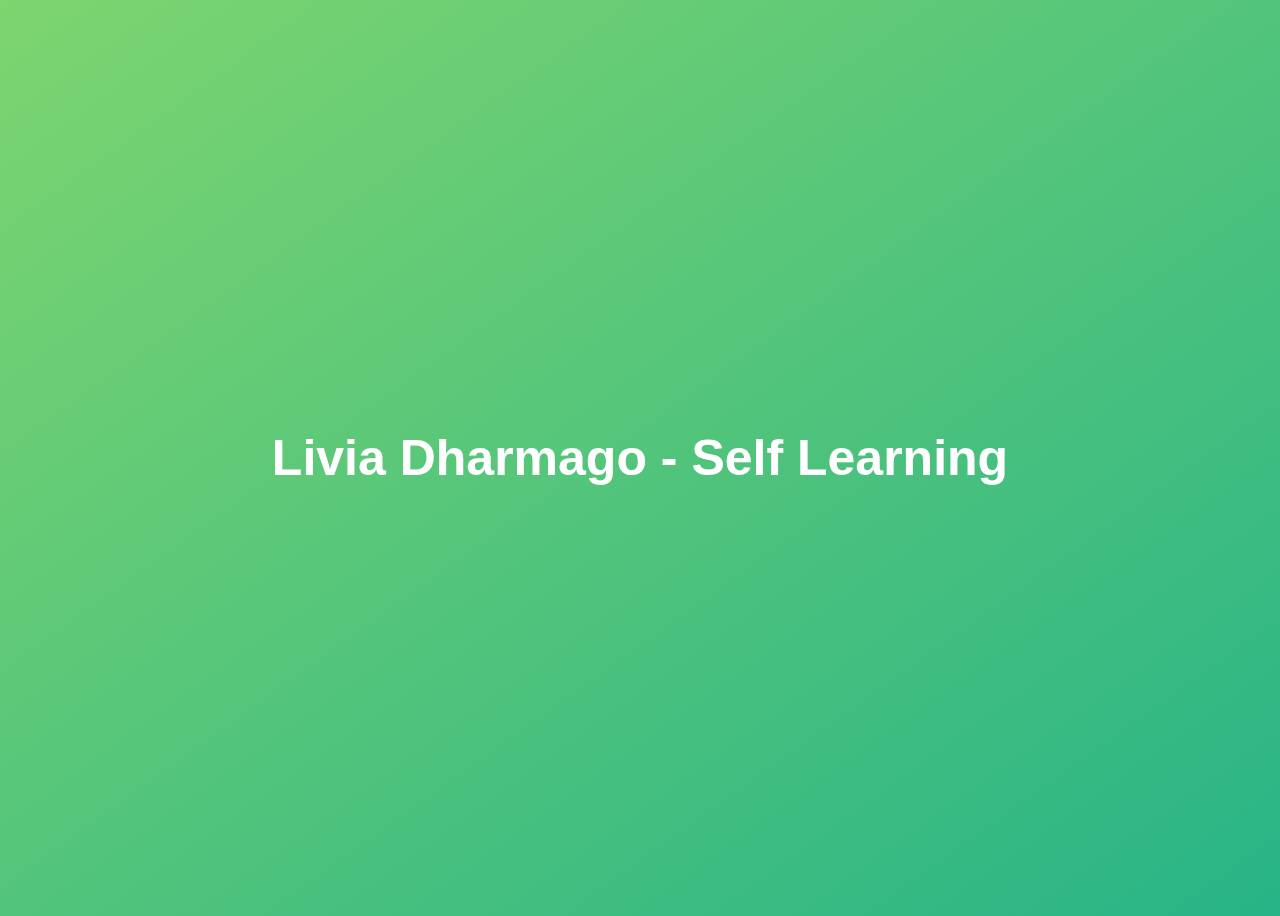
<file: 19-Self-Learning/index.html>
<!DOCTYPE html>
<html lang="en">
  <head>
    <meta charset="UTF-8" />
    <meta name="viewport" content="width=device-width, initial-scale=1.0" />
    <meta http-equiv="X-UA-Compatible" content="ie=edge" />
    <title>Data Structures and Modern Operators</title>
    <style>
      body {
        height: 100vh;
        display: flex;
        align-items: center;
        background: linear-gradient(to top left, #28b487, #7dd56f);
      }
      h1 {
        font-family: sans-serif;
        font-size: 50px;
        line-height: 1.3;
        width: 100%;
        padding: 30px;
        text-align: center;
        color: white;
      }
      button {
        width: 50px;
        height: 20px;
        margin: 10px;
      }
      textarea {
        width: 300px;
        height: 100px;
      }
    </style>
  </head>
  <body>
    <h1>Livia Dharmago - Self Learning</h1>
    <script src="script.js"></script>
  </body>
</html>
</file>
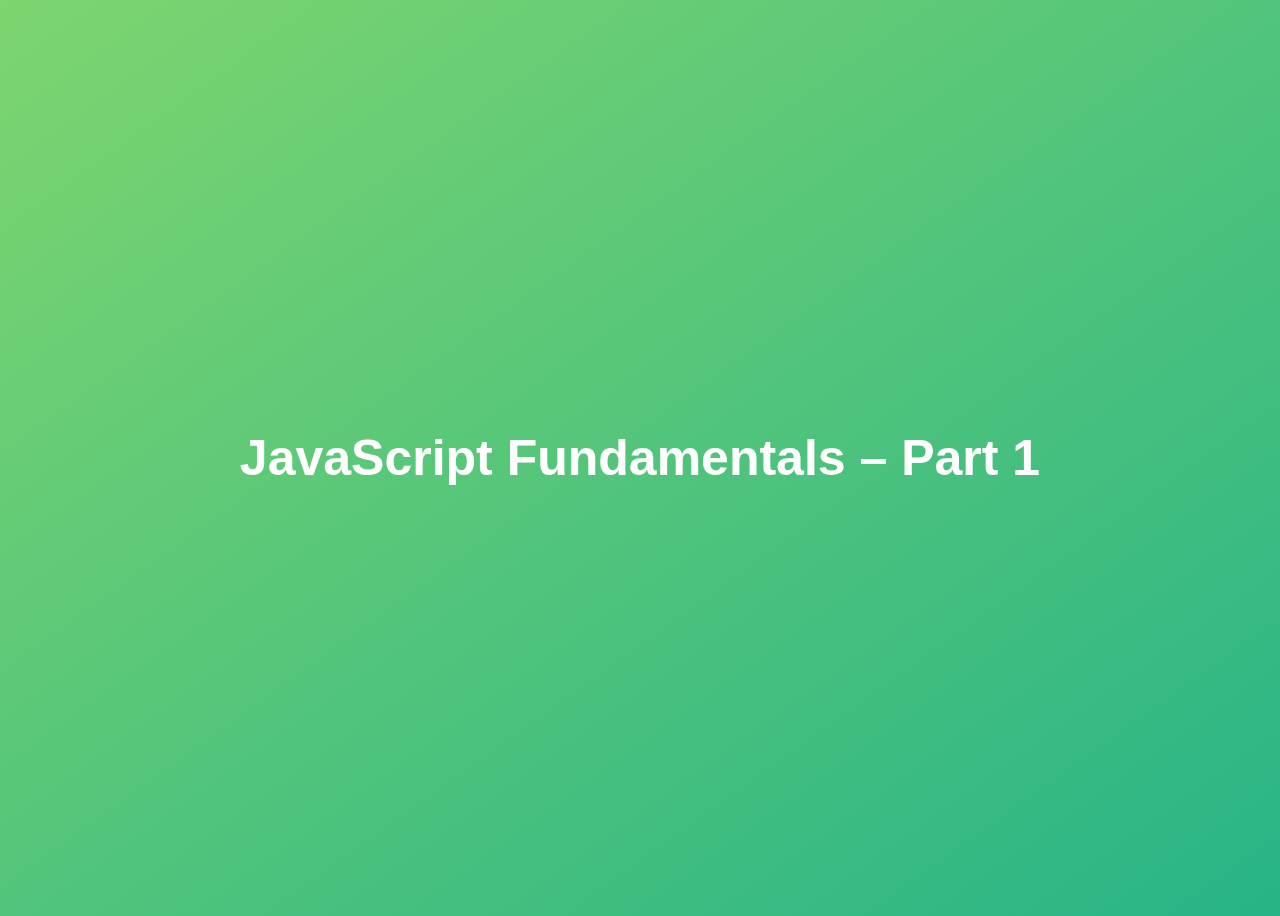
<file: 01-Fundamentals-Part-1/final/index.html>
<!DOCTYPE html>
<html lang="en">
  <head>
    <meta charset="UTF-8" />
    <meta name="viewport" content="width=device-width, initial-scale=1.0" />
    <meta http-equiv="X-UA-Compatible" content="ie=edge" />
    <title>JavaScript Fundamentals – Part 1</title>
    <style>
      body {
        height: 100vh;
        display: flex;
        align-items: center;
        background: linear-gradient(to top left, #28b487, #7dd56f);
      }
      h1 {
        font-family: sans-serif;
        font-size: 50px;
        line-height: 1.3;
        width: 100%;
        padding: 30px;
        text-align: center;
        color: white;
      }
    </style>
  </head>
  <body>
    <h1>JavaScript Fundamentals – Part 1</h1>

    <script src="script.js"></script>
  </body>
</html>
</file>
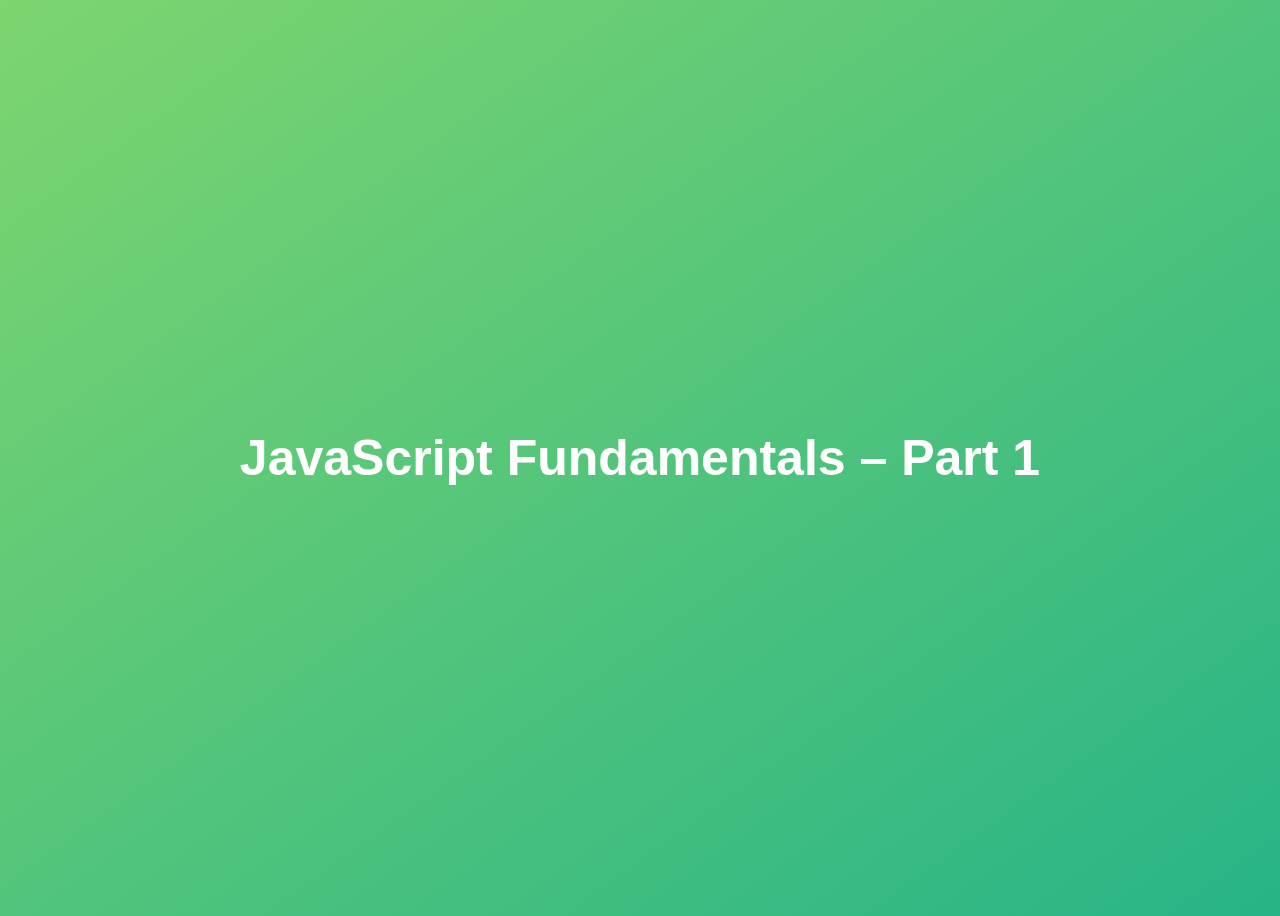
<file: 01-Fundamentals-Part-1/starter/index.html>
<!DOCTYPE html>
<html lang="en">
  <head>
    <meta charset="UTF-8" />
    <meta name="viewport" content="width=device-width, initial-scale=1.0" />
    <meta http-equiv="X-UA-Compatible" content="ie=edge" />
    <title>JavaScript Fundamentals – Part 1</title>
    <style>
      body {
        height: 100vh;
        display: flex;
        align-items: center;
        background: linear-gradient(to top left, #28b487, #7dd56f);
      }
      h1 {
        font-family: sans-serif;
        font-size: 50px;
        line-height: 1.3;
        width: 100%;
        padding: 30px;
        text-align: center;
        color: white;
      }
    </style>
  </head>
  <body>
    <h1>JavaScript Fundamentals – Part 1</h1>
    <!-- <label>Enter your name:</label><br />
    <input type="text" id="myText" /><br />
    <button type="button" id="myButton">submit</button> -->
    <script src="script.js"></script>
  </body>
</html>
</file>
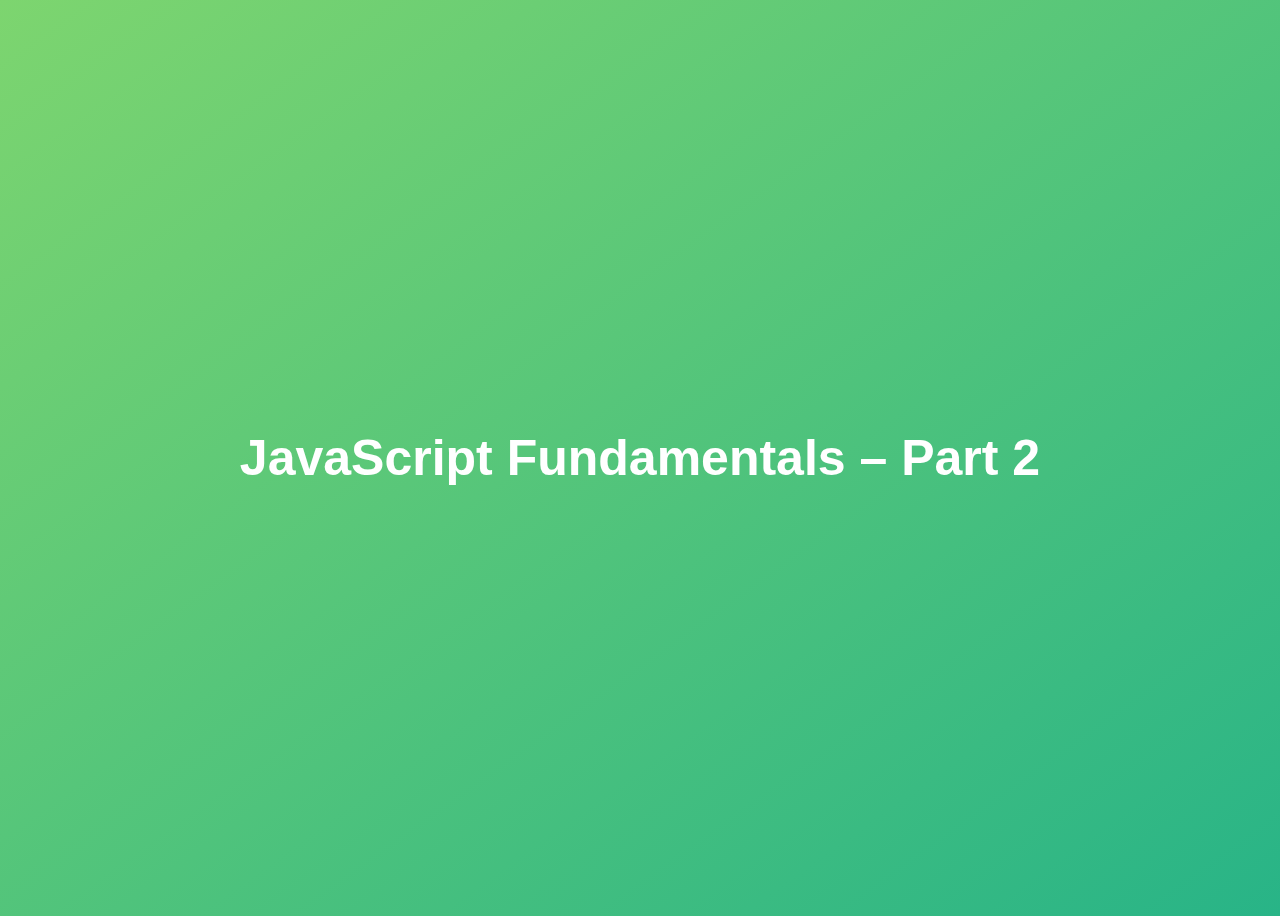
<file: 02-Fundamentals-Part-2/final/index.html>
<!DOCTYPE html>
<html lang="en">
  <head>
    <meta charset="UTF-8" />
    <meta name="viewport" content="width=device-width, initial-scale=1.0" />
    <meta http-equiv="X-UA-Compatible" content="ie=edge" />
    <title>JavaScript Fundamentals – Part 2</title>
    <style>
      body {
        height: 100vh;
        display: flex;
        align-items: center;
        background: linear-gradient(to top left, #28b487, #7dd56f);
      }
      h1 {
        font-family: sans-serif;
        font-size: 50px;
        line-height: 1.3;
        width: 100%;
        padding: 30px;
        text-align: center;
        color: white;
      }
    </style>
  </head>
  <body>
    <h1>JavaScript Fundamentals – Part 2</h1>
    <script src="script.js"></script>
  </body>
</html>
</file>
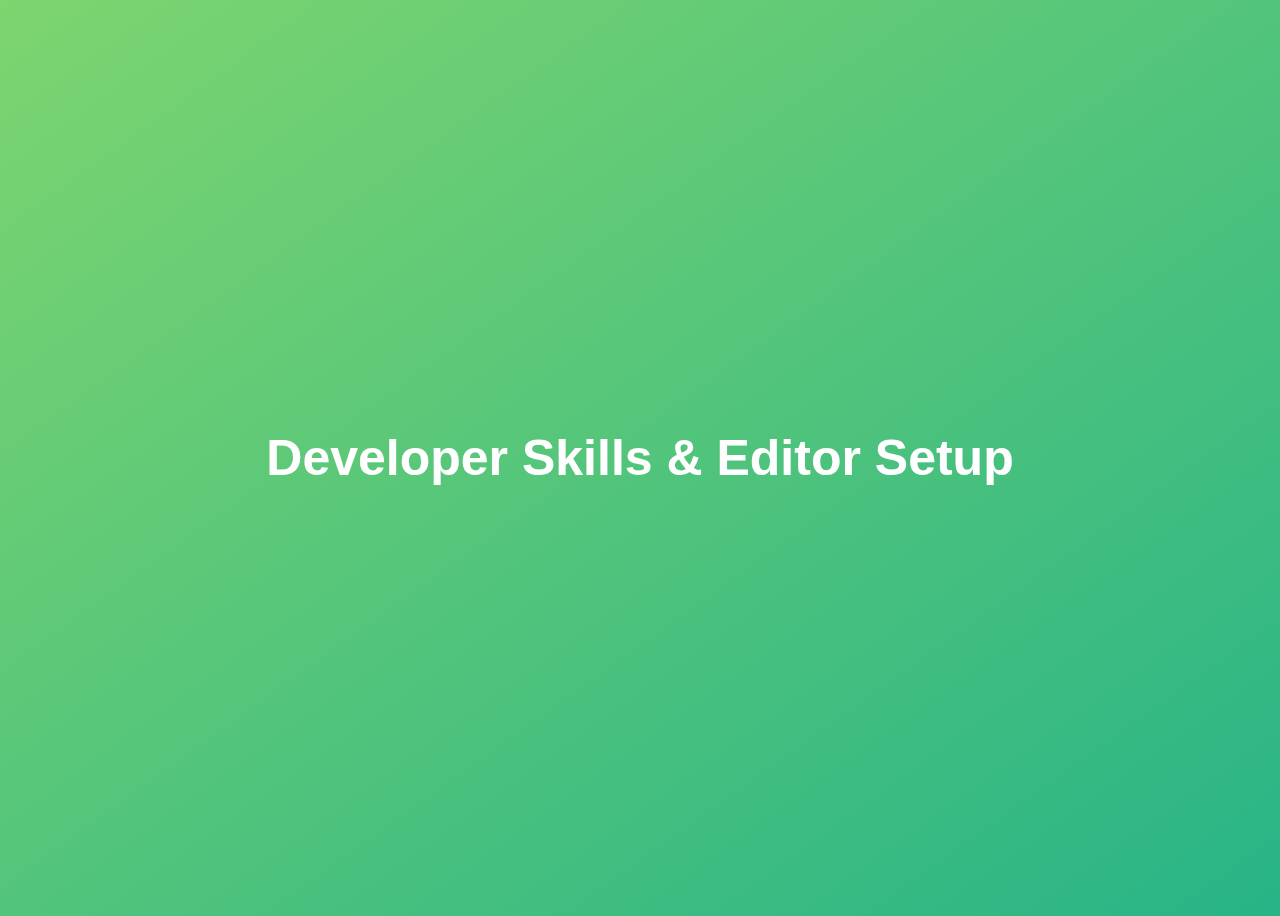
<file: 03-Developer-Skills/final/index.html>
<!DOCTYPE html>
<html lang="en">
  <head>
    <meta charset="UTF-8" />
    <meta name="viewport" content="width=device-width, initial-scale=1.0" />
    <meta http-equiv="X-UA-Compatible" content="ie=edge" />
    <title>Developer Skills & Editor Setup</title>
    <style>
      body {
        height: 100vh;
        display: flex;
        align-items: center;
        background: linear-gradient(to top left, #28b487, #7dd56f);
      }
      h1 {
        font-family: sans-serif;
        font-size: 50px;
        line-height: 1.3;
        width: 100%;
        padding: 30px;
        text-align: center;
        color: white;
      }
    </style>
  </head>
  <body>
    <h1>Developer Skills & Editor Setup</h1>
    <script src="script.js"></script>
  </body>
</html>
</file>
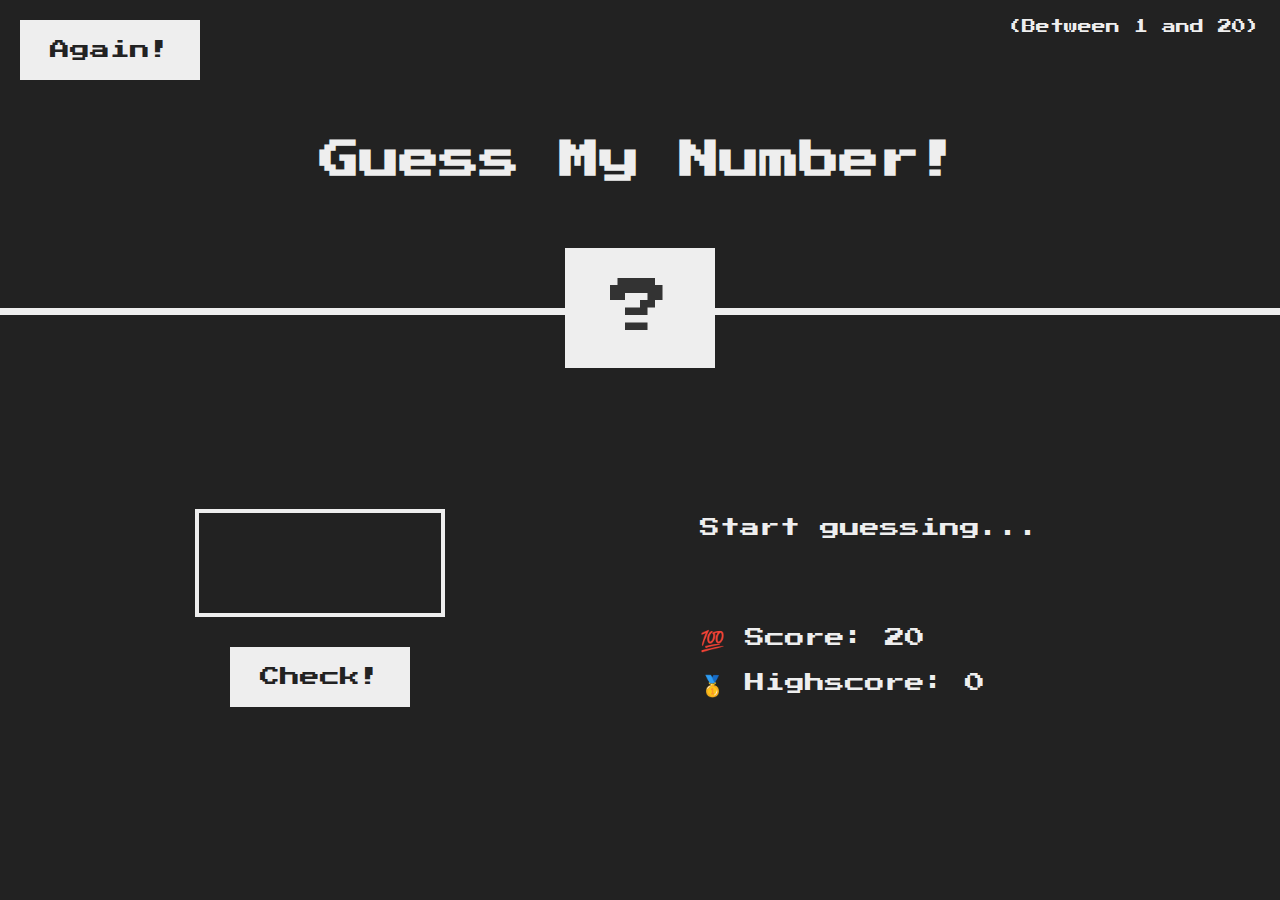
<file: 05-Guess-My-Number/final/index.html>
<!DOCTYPE html>
<html lang="en">
  <head>
    <meta charset="UTF-8" />
    <meta name="viewport" content="width=device-width, initial-scale=1.0" />
    <meta http-equiv="X-UA-Compatible" content="ie=edge" />
    <link rel="stylesheet" href="style.css" />
    <title>Guess My Number!</title>
  </head>
  <body>
    <header>
      <h1>Guess My Number!</h1>
      <p class="between">(Between 1 and 20)</p>
      <button class="btn again">Again!</button>
      <div class="number">?</div>
    </header>
    <main>
      <section class="left">
        <input type="number" class="guess" />
        <button class="btn check">Check!</button>
      </section>
      <section class="right">
        <p class="message">Start guessing...</p>
        <p class="label-score">💯 Score: <span class="score">20</span></p>
        <p class="label-highscore">
          🥇 Highscore: <span class="highscore">0</span>
        </p>
      </section>
    </main>
    <script src="script.js"></script>
  </body>
</html>
</file>
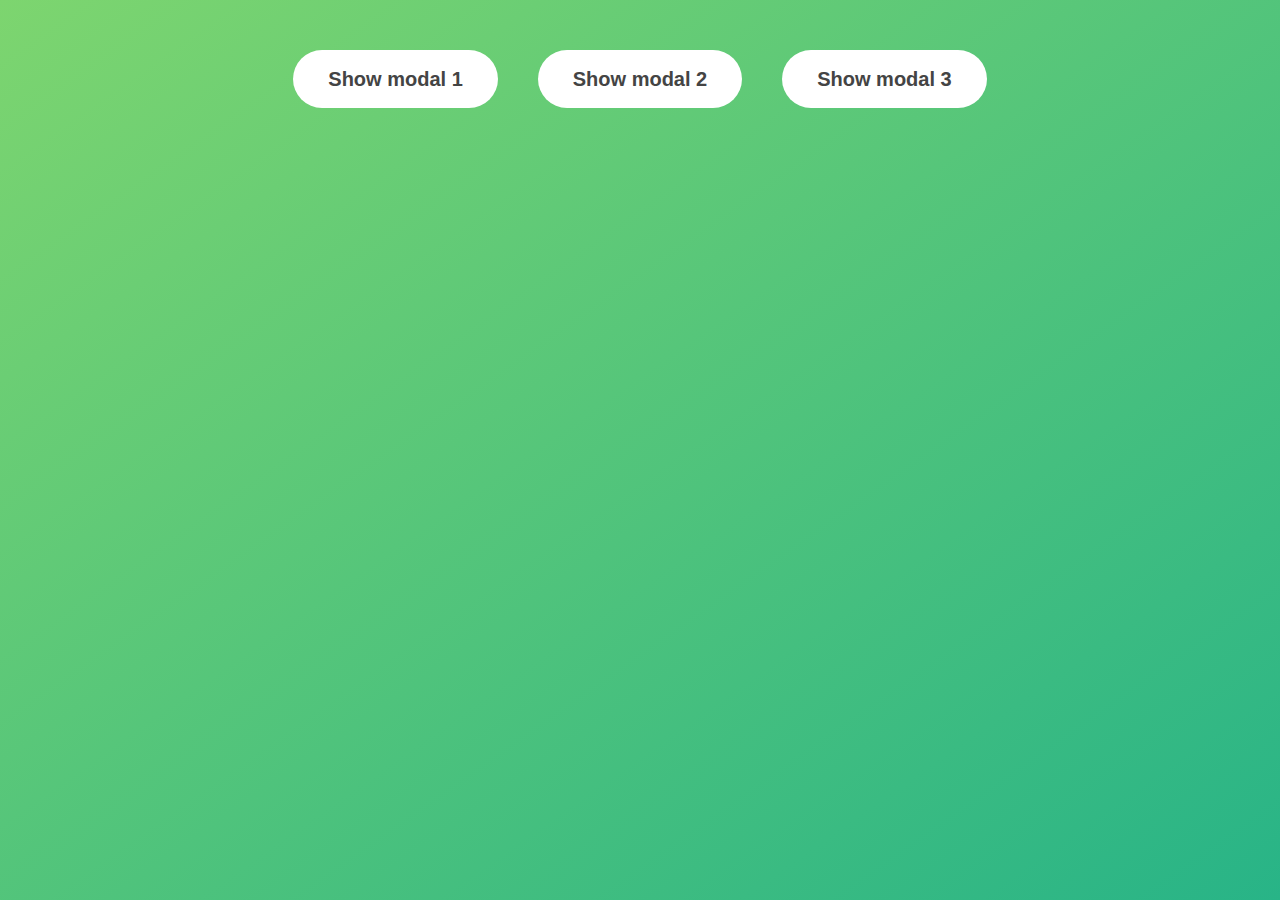
<file: 06-Modal/final/index.html>
<!DOCTYPE html>
<html lang="en">
  <head>
    <meta charset="UTF-8" />
    <meta name="viewport" content="width=device-width, initial-scale=1.0" />
    <meta http-equiv="X-UA-Compatible" content="ie=edge" />
    <link rel="stylesheet" href="style.css" />
    <title>Modal window</title>
  </head>
  <body>
    <button class="show-modal">Show modal 1</button>
    <button class="show-modal">Show modal 2</button>
    <button class="show-modal">Show modal 3</button>

    <div class="modal hidden">
      <button class="close-modal">&times;</button>
      <h1>I'm a modal window 😍</h1>
      <p>
        Lorem ipsum dolor sit amet, consectetur adipisicing elit, sed do eiusmod
        tempor incididunt ut labore et dolore magna aliqua. Ut enim ad minim
        veniam, quis nostrud exercitation ullamco laboris nisi ut aliquip ex ea
        commodo consequat. Duis aute irure dolor in reprehenderit in voluptate
        velit esse cillum dolore eu fugiat nulla pariatur. Excepteur sint
        occaecat cupidatat non proident, sunt in culpa qui officia deserunt
        mollit anim id est laborum.
      </p>
    </div>
    <div class="overlay hidden"></div>

    <script src="script.js"></script>
  </body>
</html>
</file>
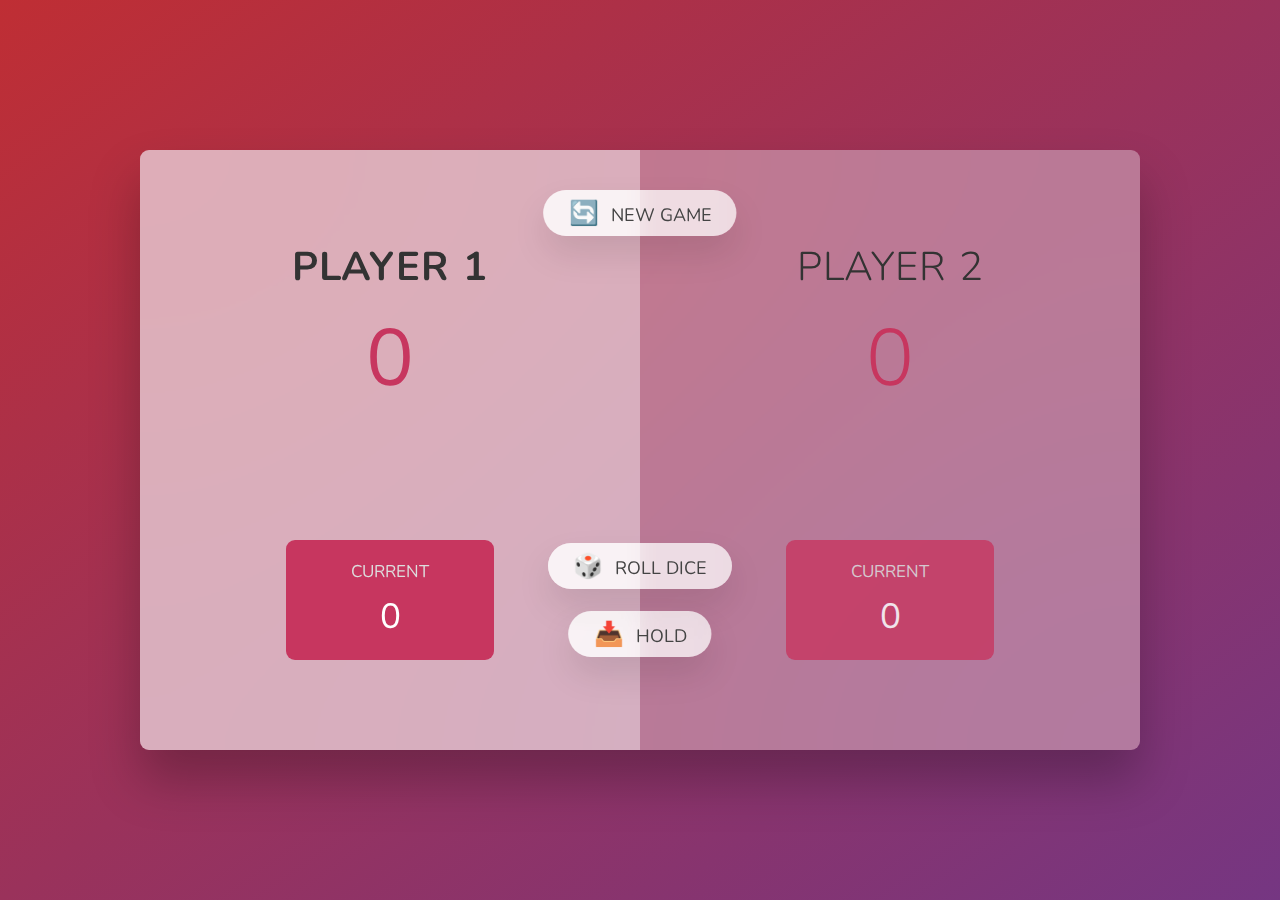
<file: 07-Pig-Game/final/index.html>
<!DOCTYPE html>
<html lang="en">
  <head>
    <meta charset="UTF-8" />
    <meta name="viewport" content="width=device-width, initial-scale=1.0" />
    <meta http-equiv="X-UA-Compatible" content="ie=edge" />
    <link rel="stylesheet" href="style.css" />
    <title>Pig Game</title>
  </head>
  <body>
    <main>
      <section class="player player--0 player--active">
        <h2 class="name" id="name--0">Player 1</h2>
        <p class="score" id="score--0">43</p>
        <div class="current">
          <p class="current-label">Current</p>
          <p class="current-score" id="current--0">0</p>
        </div>
      </section>
      <section class="player player--1">
        <h2 class="name" id="name--1">Player 2</h2>
        <p class="score" id="score--1">24</p>
        <div class="current">
          <p class="current-label">Current</p>
          <p class="current-score" id="current--1">0</p>
        </div>
      </section>

      <img src="dice-5.png" alt="Playing dice" class="dice" />
      <button class="btn btn--new">🔄 New game</button>
      <button class="btn btn--roll">🎲 Roll dice</button>
      <button class="btn btn--hold">📥 Hold</button>
    </main>
    <script src="script.js"></script>
  </body>
</html>
</file>
<file: 05-Guess-My-Number/final/style.css>
@import url('https://fonts.googleapis.com/css?family=Press+Start+2P&display=swap');

* {
  margin: 0;
  padding: 0;
  box-sizing: inherit;
}

html {
  font-size: 62.5%;
  box-sizing: border-box;
}

body {
  font-family: 'Press Start 2P', sans-serif;
  color: #eee;
  background-color: #222;
  /* background-color: #60b347; */
}

/* LAYOUT */
header {
  position: relative;
  height: 35vh;
  border-bottom: 7px solid #eee;
}

main {
  height: 65vh;
  color: #eee;
  display: flex;
  align-items: center;
  justify-content: space-around;
}

.left {
  width: 52rem;
  display: flex;
  flex-direction: column;
  align-items: center;
}

.right {
  width: 52rem;
  font-size: 2rem;
}

/* ELEMENTS STYLE */
h1 {
  font-size: 4rem;
  text-align: center;
  position: absolute;
  width: 100%;
  top: 52%;
  left: 50%;
  transform: translate(-50%, -50%);
}

.number {
  background: #eee;
  color: #333;
  font-size: 6rem;
  width: 15rem;
  padding: 3rem 0rem;
  text-align: center;
  position: absolute;
  bottom: 0;
  left: 50%;
  transform: translate(-50%, 50%);
}

.between {
  font-size: 1.4rem;
  position: absolute;
  top: 2rem;
  right: 2rem;
}

.again {
  position: absolute;
  top: 2rem;
  left: 2rem;
}

.guess {
  background: none;
  border: 4px solid #eee;
  font-family: inherit;
  color: inherit;
  font-size: 5rem;
  padding: 2.5rem;
  width: 25rem;
  text-align: center;
  display: block;
  margin-bottom: 3rem;
}

.btn {
  border: none;
  background-color: #eee;
  color: #222;
  font-size: 2rem;
  font-family: inherit;
  padding: 2rem 3rem;
  cursor: pointer;
}

.btn:hover {
  background-color: #ccc;
}

.message {
  margin-bottom: 8rem;
  height: 3rem;
}

.label-score {
  margin-bottom: 2rem;
}
</file>
<file: 06-Modal/final/style.css>
* {
  margin: 0;
  padding: 0;
  box-sizing: inherit;
}

html {
  font-size: 62.5%;
  box-sizing: border-box;
}

body {
  font-family: sans-serif;
  color: #333;
  line-height: 1.5;
  height: 100vh;
  position: relative;
  display: flex;
  align-items: flex-start;
  justify-content: center;
  background: linear-gradient(to top left, #28b487, #7dd56f);
}

.show-modal {
  font-size: 2rem;
  font-weight: 600;
  padding: 1.75rem 3.5rem;
  margin: 5rem 2rem;
  border: none;
  background-color: #fff;
  color: #444;
  border-radius: 10rem;
  cursor: pointer;
}

.close-modal {
  position: absolute;
  top: 1.2rem;
  right: 2rem;
  font-size: 5rem;
  color: #333;
  cursor: pointer;
  border: none;
  background: none;
}

h1 {
  font-size: 2.5rem;
  margin-bottom: 2rem;
}

p {
  font-size: 1.8rem;
}

/* -------------------------- */
/* CLASSES TO MAKE MODAL WORK */
.hidden {
  display: none;
}

.modal {
  position: absolute;
  top: 50%;
  left: 50%;
  transform: translate(-50%, -50%);
  width: 70%;

  background-color: white;
  padding: 6rem;
  border-radius: 5px;
  box-shadow: 0 3rem 5rem rgba(0, 0, 0, 0.3);
  z-index: 10;
}

.overlay {
  position: absolute;
  top: 0;
  left: 0;
  width: 100%;
  height: 100%;
  background-color: rgba(0, 0, 0, 0.6);
  backdrop-filter: blur(3px);
  z-index: 5;
}
</file>
<file: 07-Pig-Game/final/style.css>
@import url('https://fonts.googleapis.com/css2?family=Nunito&display=swap');

* {
  margin: 0;
  padding: 0;
  box-sizing: inherit;
}

html {
  font-size: 62.5%;
  box-sizing: border-box;
}

body {
  font-family: 'Nunito', sans-serif;
  font-weight: 400;
  height: 100vh;
  color: #333;
  background-image: linear-gradient(to top left, #753682 0%, #bf2e34 100%);
  display: flex;
  align-items: center;
  justify-content: center;
}

/* LAYOUT */
main {
  position: relative;
  width: 100rem;
  height: 60rem;
  background-color: rgba(255, 255, 255, 0.35);
  backdrop-filter: blur(200px);
  filter: blur();
  box-shadow: 0 3rem 5rem rgba(0, 0, 0, 0.25);
  border-radius: 9px;
  overflow: hidden;
  display: flex;
}

.player {
  flex: 50%;
  padding: 9rem;
  display: flex;
  flex-direction: column;
  align-items: center;
  transition: all 0.75s;
}

/* ELEMENTS */
.name {
  position: relative;
  font-size: 4rem;
  text-transform: uppercase;
  letter-spacing: 1px;
  word-spacing: 2px;
  font-weight: 300;
  margin-bottom: 1rem;
}

.score {
  font-size: 8rem;
  font-weight: 300;
  color: #c7365f;
  margin-bottom: auto;
}

.player--active {
  background-color: rgba(255, 255, 255, 0.4);
}
.player--active .name {
  font-weight: 700;
}
.player--active .score {
  font-weight: 400;
}

.player--active .current {
  opacity: 1;
}

.current {
  background-color: #c7365f;
  opacity: 0.8;
  border-radius: 9px;
  color: #fff;
  width: 65%;
  padding: 2rem;
  text-align: center;
  transition: all 0.75s;
}

.current-label {
  text-transform: uppercase;
  margin-bottom: 1rem;
  font-size: 1.7rem;
  color: #ddd;
}

.current-score {
  font-size: 3.5rem;
}

/* ABSOLUTE POSITIONED ELEMENTS */
.btn {
  position: absolute;
  left: 50%;
  transform: translateX(-50%);
  color: #444;
  background: none;
  border: none;
  font-family: inherit;
  font-size: 1.8rem;
  text-transform: uppercase;
  cursor: pointer;
  font-weight: 400;
  transition: all 0.2s;

  background-color: white;
  background-color: rgba(255, 255, 255, 0.6);
  backdrop-filter: blur(10px);

  padding: 0.7rem 2.5rem;
  border-radius: 50rem;
  box-shadow: 0 1.75rem 3.5rem rgba(0, 0, 0, 0.1);
}

.btn::first-letter {
  font-size: 2.4rem;
  display: inline-block;
  margin-right: 0.7rem;
}

.btn--new {
  top: 4rem;
}
.btn--roll {
  top: 39.3rem;
}
.btn--hold {
  top: 46.1rem;
}

.btn:active {
  transform: translate(-50%, 3px);
  box-shadow: 0 1rem 2rem rgba(0, 0, 0, 0.15);
}

.btn:focus {
  outline: none;
}

.dice {
  position: absolute;
  left: 50%;
  top: 16.5rem;
  transform: translateX(-50%);
  height: 10rem;
  box-shadow: 0 2rem 5rem rgba(0, 0, 0, 0.2);
}

.player--winner {
  background-color: #2f2f2f;
}

.player--winner .name {
  font-weight: 700;
  color: #c7365f;
}

.hidden {
  display: none;
}
</file>
